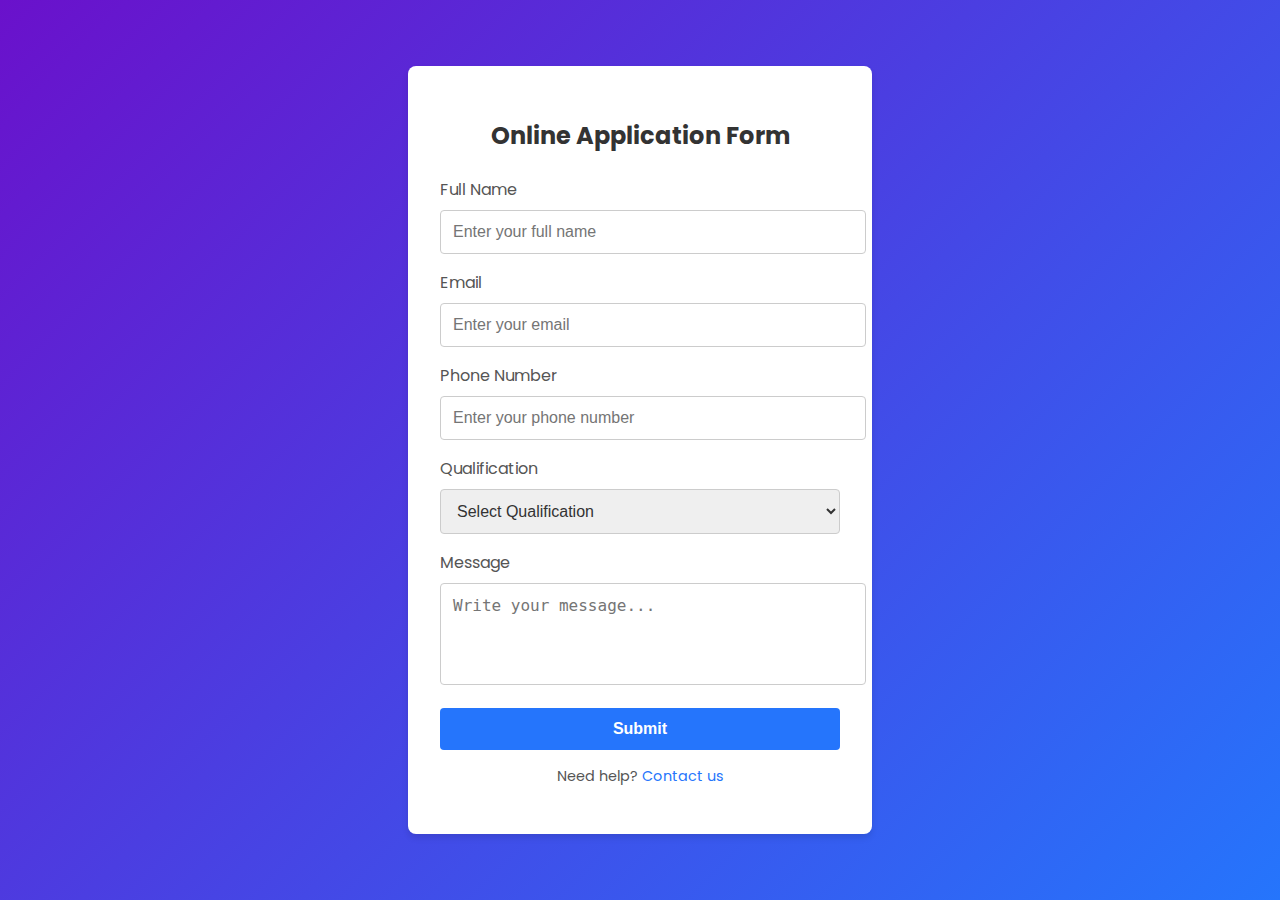
<file: WebTec-2/index.html>
<!DOCTYPE html>
<html lang="en">
<head>
    <meta charset="UTF-8">
    <meta name="viewport" content="width=device-width, initial-scale=1.0">
    <title>Online Application Form</title>
    <link href="https://fonts.googleapis.com/css2?family=Poppins:wght@300;400;600&display=swap" rel="stylesheet">
    <link rel="stylesheet" href="styles.css">
</head>
<body>
    <div class="form-container">
        <h2>Online Application Form</h2>
        <form action="submit_form.php" method="POST" id="applicationForm">
            <div class="form-group">
                <label for="name">Full Name</label>
                <input type="text" id="name" name="name" placeholder="Enter your full name" required>
            </div>
            <div class="form-group">
                <label for="email">Email</label>
                <input type="email" id="email" name="email" placeholder="Enter your email" required>
            </div>
            <div class="form-group">
                <label for="phone">Phone Number</label>
                <input type="tel" id="phone" name="phone" placeholder="Enter your phone number" required>
            </div>
            <div class="form-group">
                <label for="qualification">Qualification</label>
                <select id="qualification" name="qualification" required>
                    <option value="">Select Qualification</option>
                    <option value="high_school">High School</option>
                    <option value="bachelor">Bachelor's Degree</option>
                    <option value="master">Master's Degree</option>
                    <option value="phd">PhD</option>
                </select>
            </div>
            <div class="form-group">
                <label for="message">Message</label>
                <textarea id="message" name="message" rows="4" placeholder="Write your message..."></textarea>
            </div>
            <button type="submit" class="form-btn">Submit</button>
        </form>
        <div class="form-footer">
            <p>Need help? <a href="#">Contact us</a></p>
        </div>
    </div>
    <script src="script.js"></script>
</body>
</html>
</file>
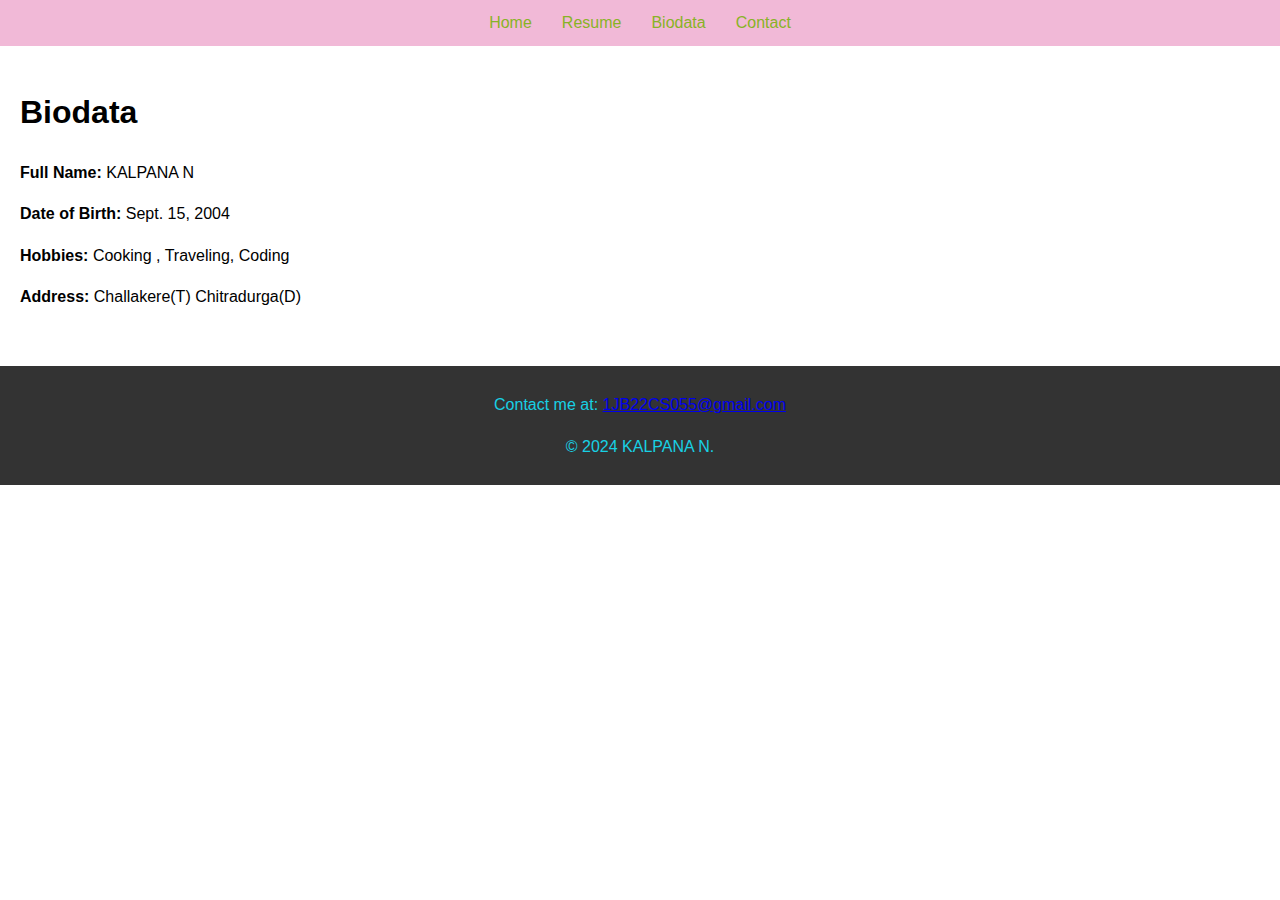
<file: WebTec-1/biodata.html>
<!-- biodata.html -->
<!DOCTYPE html>
<html lang="en">
<head>
    <meta charset="UTF-8">
    <meta name="viewport" content="width=device-width, initial-scale=1.0">
    <title>Biodata</title>
    <link rel="stylesheet" href="styles.css">
</head>
<body>
    <header>
        <nav>
            <ul>
                <li><a href="index.html">Home</a></li>
                <li><a href="resume.html">Resume</a></li>
                <li><a href="biodata.html">Biodata</a></li>
                <li><a href="#contact">Contact</a></li>
            </ul>
        </nav>
    </header>

    <main>
        <section id="biodata">
            <h1>Biodata</h1>
            <p><strong>Full Name:</strong> KALPANA N</p>
            <p><strong>Date of Birth:</strong> Sept. 15, 2004</p>
            <p><strong>Hobbies:</strong> Cooking , Traveling, Coding</p>
            <p><strong>Address:</strong> Challakere(T) Chitradurga(D)</p>
        </section>
    </main>

    <footer id="contact">
        <p>Contact me at: <a href="1JB22CS055@gmail.com">1JB22CS055@gmail.com</a></p>
        <p>&copy; 2024 KALPANA N.</p>
    </footer>
</body>
</html>
</file>
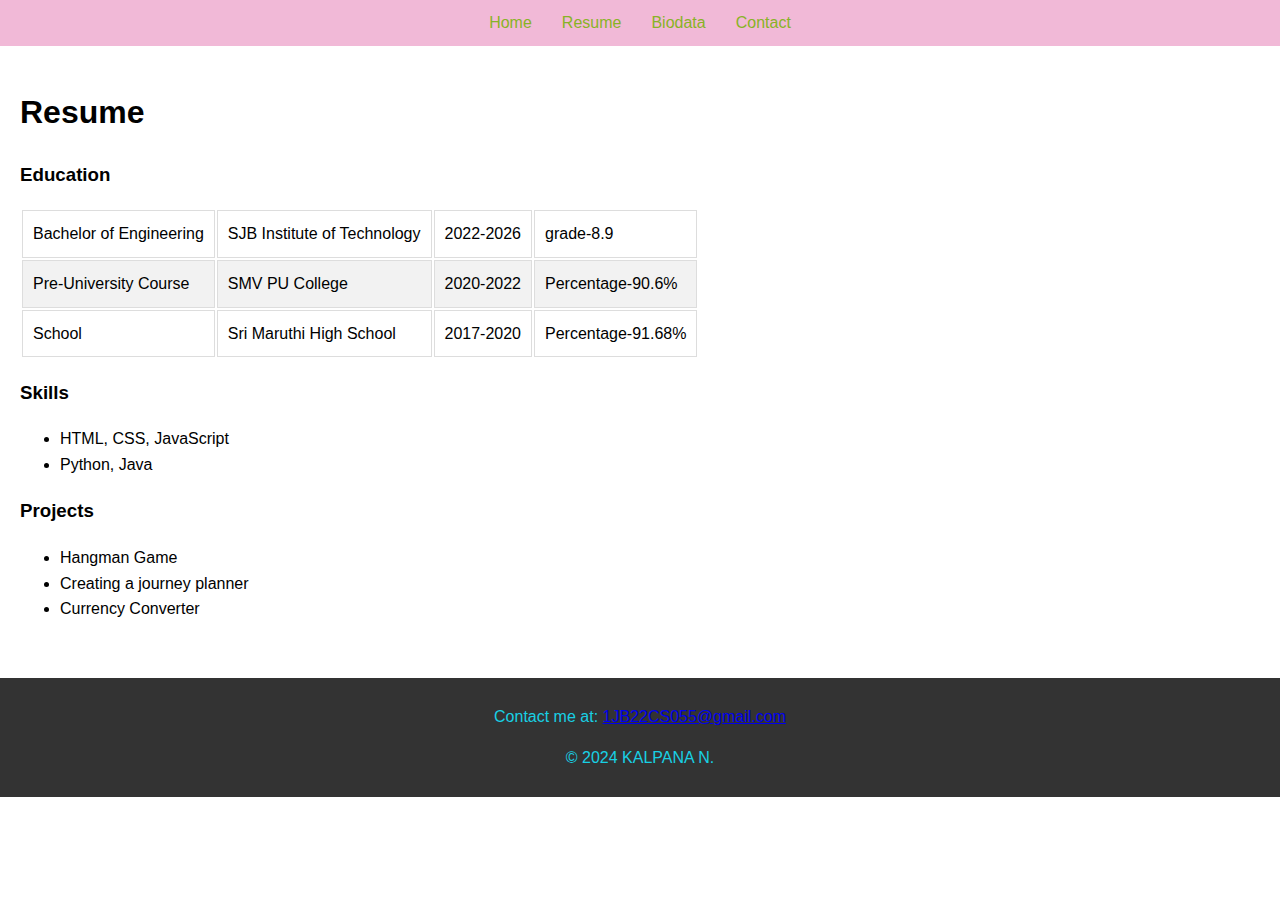
<file: WebTec-1/resume.html>
<!-- resume.html -->

<!DOCTYPE html>
<html lang="en">
<head>
    <meta charset="UTF-8">
    <meta name="viewport" content="width=device-width, initial-scale=1.0">
    <title>Resume</title>
    <link rel="stylesheet" href="styles.css">
</head>
<body>
    <header>
        <nav>
            <ul>
                <li><a href="index.html">Home</a></li>
                <li><a href="resume.html">Resume</a></li>
                <li><a href="biodata.html">Biodata</a></li>
                <li><a href="#contact">Contact</a></li>
            </ul>
        </nav>
    </header>

    <main>
        <section id="resume" class="content">
            <h1>Resume</h1>
            <h3>Education</h3>
            <table>
                <thead>
                    
                </thead>
                <tbody>
                    <tr>
                        <td>Bachelor of Engineering</td>
                        <td>SJB Institute of Technology</td>
                        <td>2022-2026</td>
                        <td> grade-8.9</td>
                    </tr>
                    <tr>
                        <td>Pre-University Course</td>
                        <td> SMV PU College</td>
                        <td>2020-2022</td>
                        <td> Percentage-90.6%</td>

                    </tr>
                    <tr>
                        <td>School</td>
                        <td> Sri Maruthi High School</td>
                        <td>2017-2020</td>
                        <td> Percentage-91.68%</td>

                    </tr>
                </tbody>
            </table>

            
            
      

            <h3>Skills</h3>
            <ul>
                <li>HTML, CSS, JavaScript</li>
    
                <li>Python, Java</li>
            </ul>

            <h3>Projects</h3>
            <ul>
                <li>Hangman Game</li>
    
                <li>Creating a journey planner</li>

                <li> Currency Converter</li>
            </ul>
        </section>
    </main>

    <footer id="contact">
        <p>Contact me at: <a href="1JB22CS055@gmail.com">1JB22CS055@gmail.com</a></p>
        <p>&copy; 2024 KALPANA N.</p>
    </footer>
</body>
</html>
</file>
<file: WebTec-2/styles.css>
body {
    font-family: 'Poppins', sans-serif;
    background: linear-gradient(135deg, #6a11cb 0%, #2575fc 100%);
    margin: 0;
    padding: 0;
    display: flex;
    justify-content: center;
    align-items: center;
    height: 100vh;
    color: #fff;
}

.form-container {
    background: #fff;
    padding: 2rem;
    border-radius: 8px;
    box-shadow: 0 4px 6px rgba(0, 0, 0, 0.1);
    max-width: 400px;
    width: 100%;
}

.form-container h2 {
    text-align: center;
    margin-bottom: 1.5rem;
    color: #333;
}

.form-group {
    margin-bottom: 1rem;
}

.form-group label {
    display: block;
    margin-bottom: 0.5rem;
    color: #555;
}

.form-group input, .form-group select, .form-group textarea {
    width: 100%;
    padding: 0.75rem;
    border: 1px solid #ccc;
    border-radius: 4px;
    font-size: 1rem;
    color: #333;
}

.form-group input:focus, .form-group select:focus, .form-group textarea:focus {
    border-color: #2575fc;
    outline: none;
    box-shadow: 0 0 5px rgba(37, 117, 252, 0.5);
}

.form-group textarea {
    resize: none;
}

.form-btn {
    display: block;
    width: 100%;
    padding: 0.75rem;
    background: #2575fc;
    color: #fff;
    border: none;
    border-radius: 4px;
    font-size: 1rem;
    font-weight: 600;
    cursor: pointer;
    transition: background 0.3s ease;
}

.form-btn:hover {
    background: #6a11cb;
}

.form-footer {
    text-align: center;
    margin-top: 1rem;
    font-size: 0.9rem;
    color: #555;
}

.form-footer a {
    color: #2575fc;
    text-decoration: none;
}

.form-footer a:hover {
    text-decoration: underline;
}
</file>
<file: WebTec-1/styles.css>
/* styles.css */
body {
    font-family: Arial, sans-serif;
    margin: 0;
    padding: 0;
    line-height: 1.6;
}



header {
    background: #f1b9d7;
    color: #131311;
    padding: 10px 0;
}

header nav ul {
    list-style: none;
    display: flex;
    justify-content: center;
    padding: 0;
    margin: 0;
}

header nav ul li {
    margin: 0 15px;
}

header nav ul li a {
    color: #88b326;
    text-decoration: none;
}

main {
    padding: 20px;
}

footer {
    background: #333;
    color: #18d0e4;
    text-align: center;
    padding: 10px 0;
    margin-top: 20px;
}

/* scripts.js */
$(document).ready(function () {
    $('nav ul li a').on('click', function (event) {
        if (this.hash !== "") {
            event.preventDefault();

            const hash = this.hash;

            $('html, body').animate({
                scrollTop: $(hash).offset().top
            }, 800);
        }
    });
});

table {
    width: 100%;
    border-collapse: collapse;
    margin: 20px 0;
}

table th, table td {
    border: 1px solid #ddd;
    padding: 10px; /* Adds padding for a cleaner look */
    text-align: left;
}

table th {
    background-color: #f8f9fa; /* Light grey for the header row */
    font-weight: bold;
}

table tr:nth-child(even) {
    background-color: #f2f2f2; /* Alternating row color for better readability */
}

table tr:hover {
    background-color: #e9ecef; /* Highlight row on hover */
}
</file>
